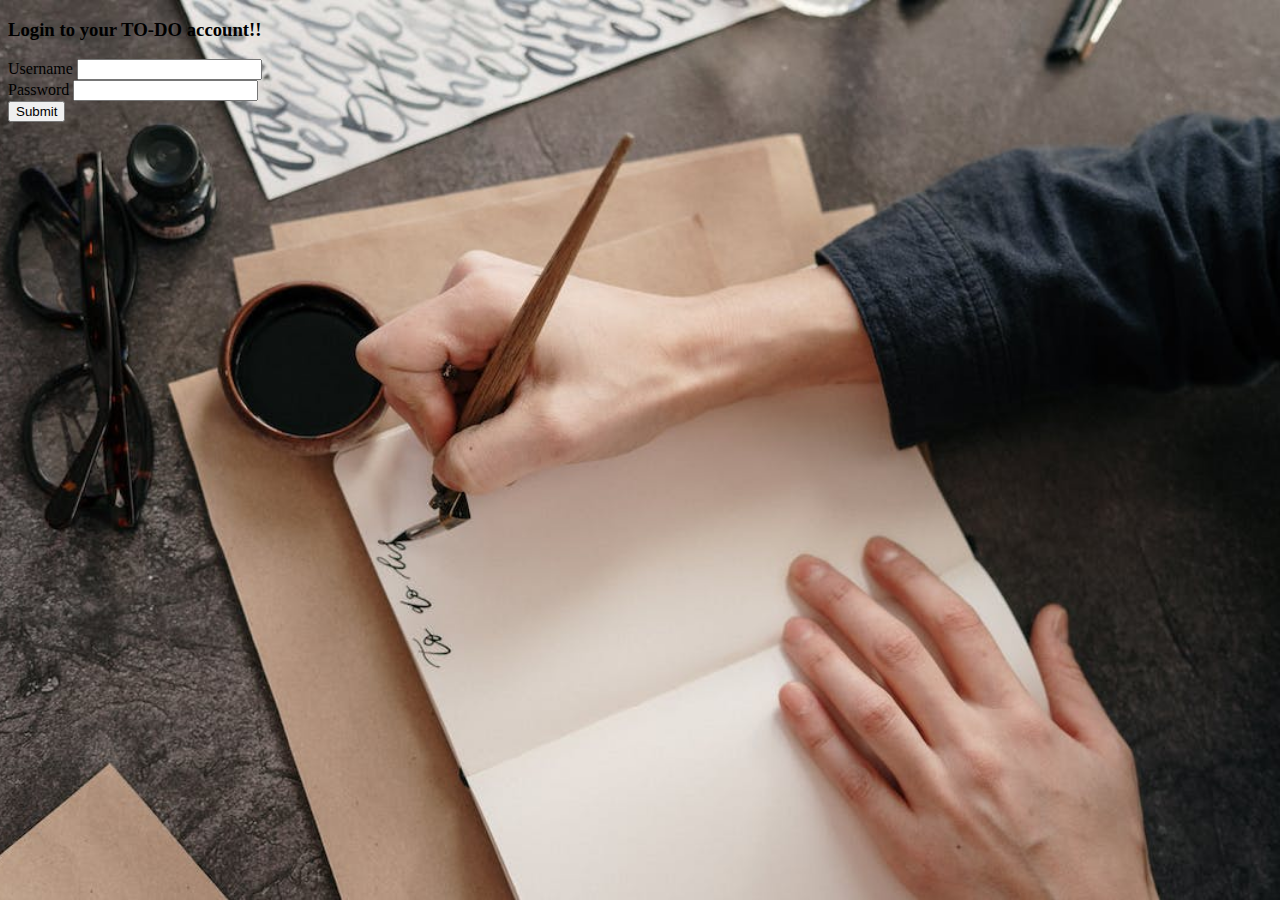
<file: index.html>
<!DOCTYPE html>
<html lang="en">
<head>
    <meta charset="UTF-8">
    <meta http-equiv="X-UA-Compatible" content="IE=edge">
    <meta name="viewport" content="width=device-width, initial-scale=1.0">
    <title>To Do List Web Application</title>
    <link rel="stylesheet" href="style.css">
    <link href="https://cdn.jsdelivr.net/npm/bootstrap@5.3.0-alpha3/dist/css/bootstrap.min.css" rel="stylesheet" integrity="sha384-KK94CHFLLe+nY2dmCWGMq91rCGa5gtU4mk92HdvYe+M/SXH301p5ILy+dN9+nJOZ" crossorigin="anonymous">
    <script src="https://cdn.jsdelivr.net/npm/bootstrap@5.3.0-alpha3/dist/js/bootstrap.bundle.min.js" integrity="sha384-ENjdO4Dr2bkBIFxQpeoTz1HIcje39Wm4jDKdf19U8gI4ddQ3GYNS7NTKfAdVQSZe" crossorigin="anonymous"></script>
</head>
<body>
<!-- Login form creation -->
    
    <div class="container mx-auto p-xs-2 p-lg-5 w-xs-75 w-lg-25 border bg-light rounded col-sm-10 col-md-4 col-lg-4 col-xl-4 mt-5">
      <form>
        <h3 class="text-center mb-3">Login to your TO-DO account!!</h3>
        <div class="mb-3">
          <label for="Email1" class="form-label">Username</label>
          <input type="text" class="form-control" id="Email1" aria-describedby="emailHelp">
        </div>
        <div class="mb-3">
          <label for="Pwd1" class="form-label">Password</label>
          <input type="password" class="form-control" id="Pwd1">
        </div>
        <button type="button" class="btn btn-primary" id="submitButton"  onclick="formValidate(toMainPage)">Submit</button>
      </form>
    </div>
    
<script src="script.js"></script>
</body>
</html>
</file>
<file: style.css>
html, body {  
    background-image: url(Images/indexImage.jpeg);
    background-repeat: no-repeat;
    background-attachment: fixed;
    background-position: center; 
    -webkit-background-size: cover;
    background-size: cover;
  }
</file>
